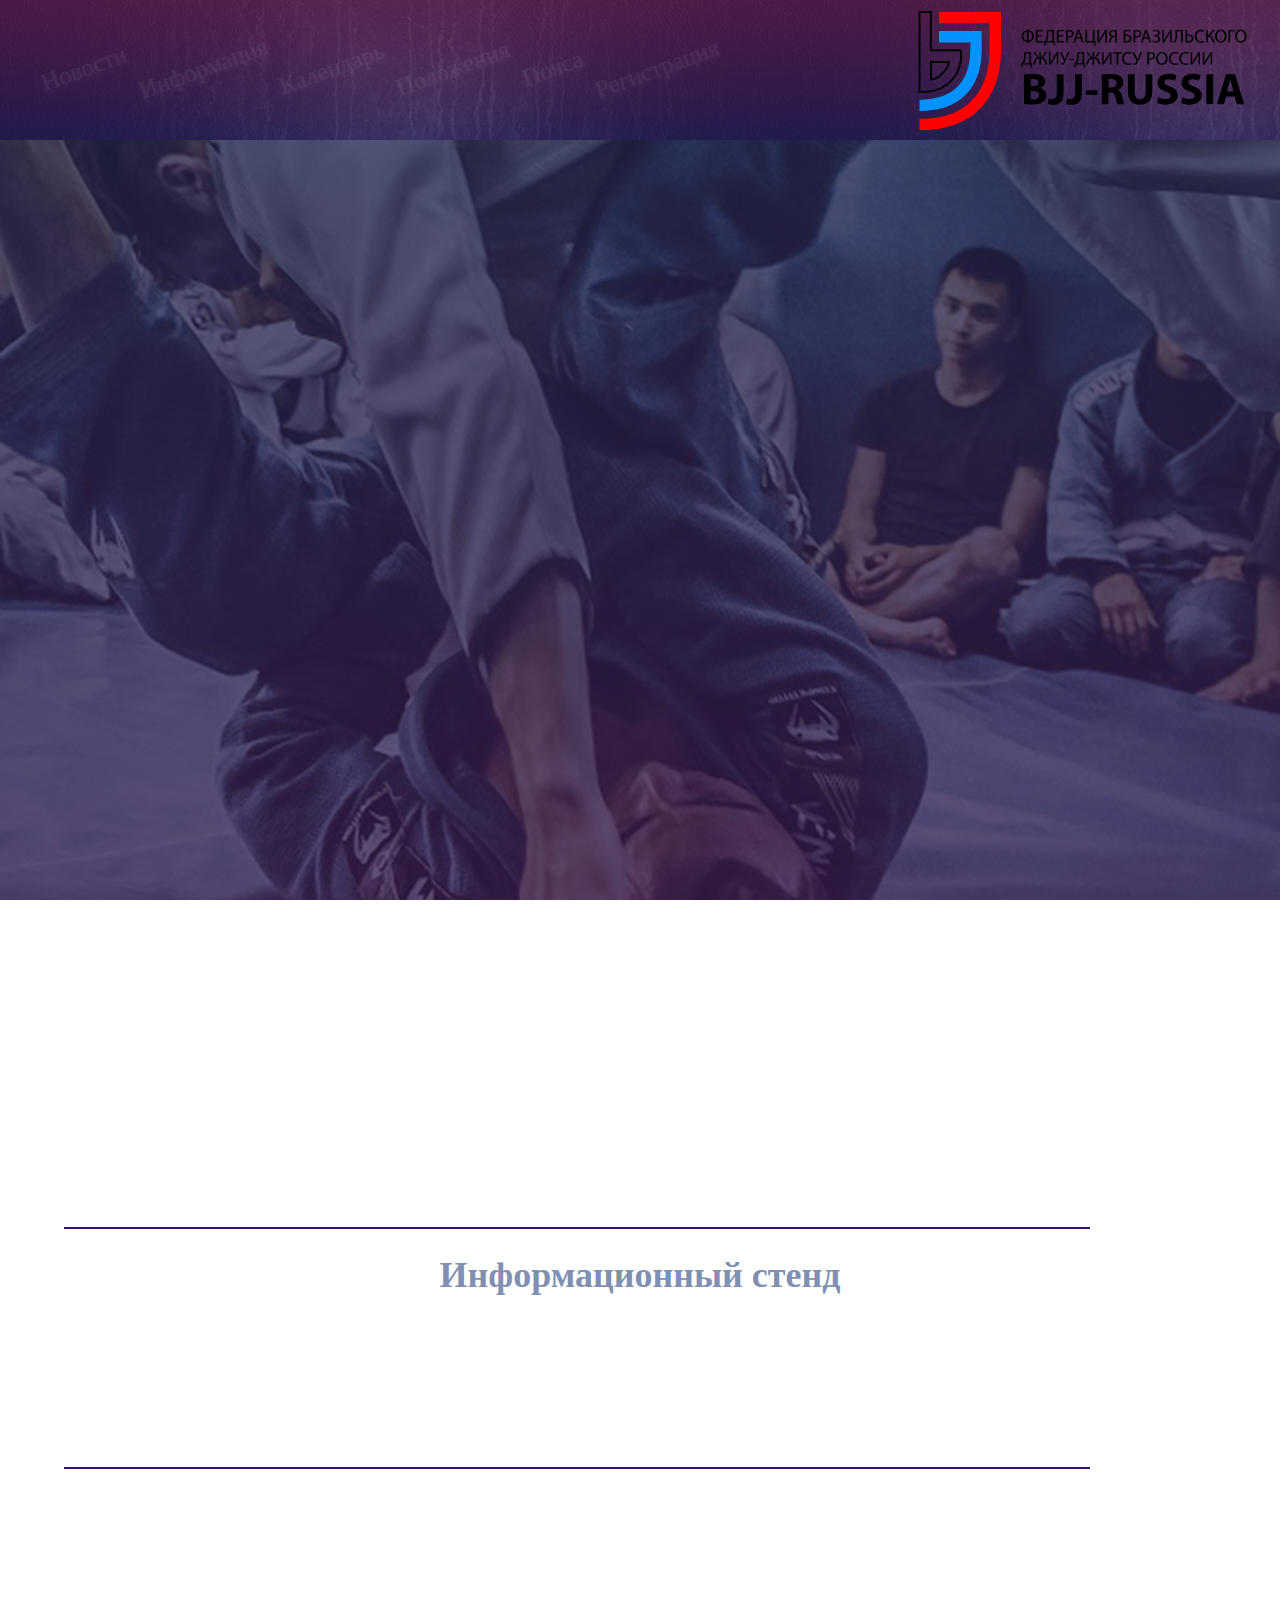
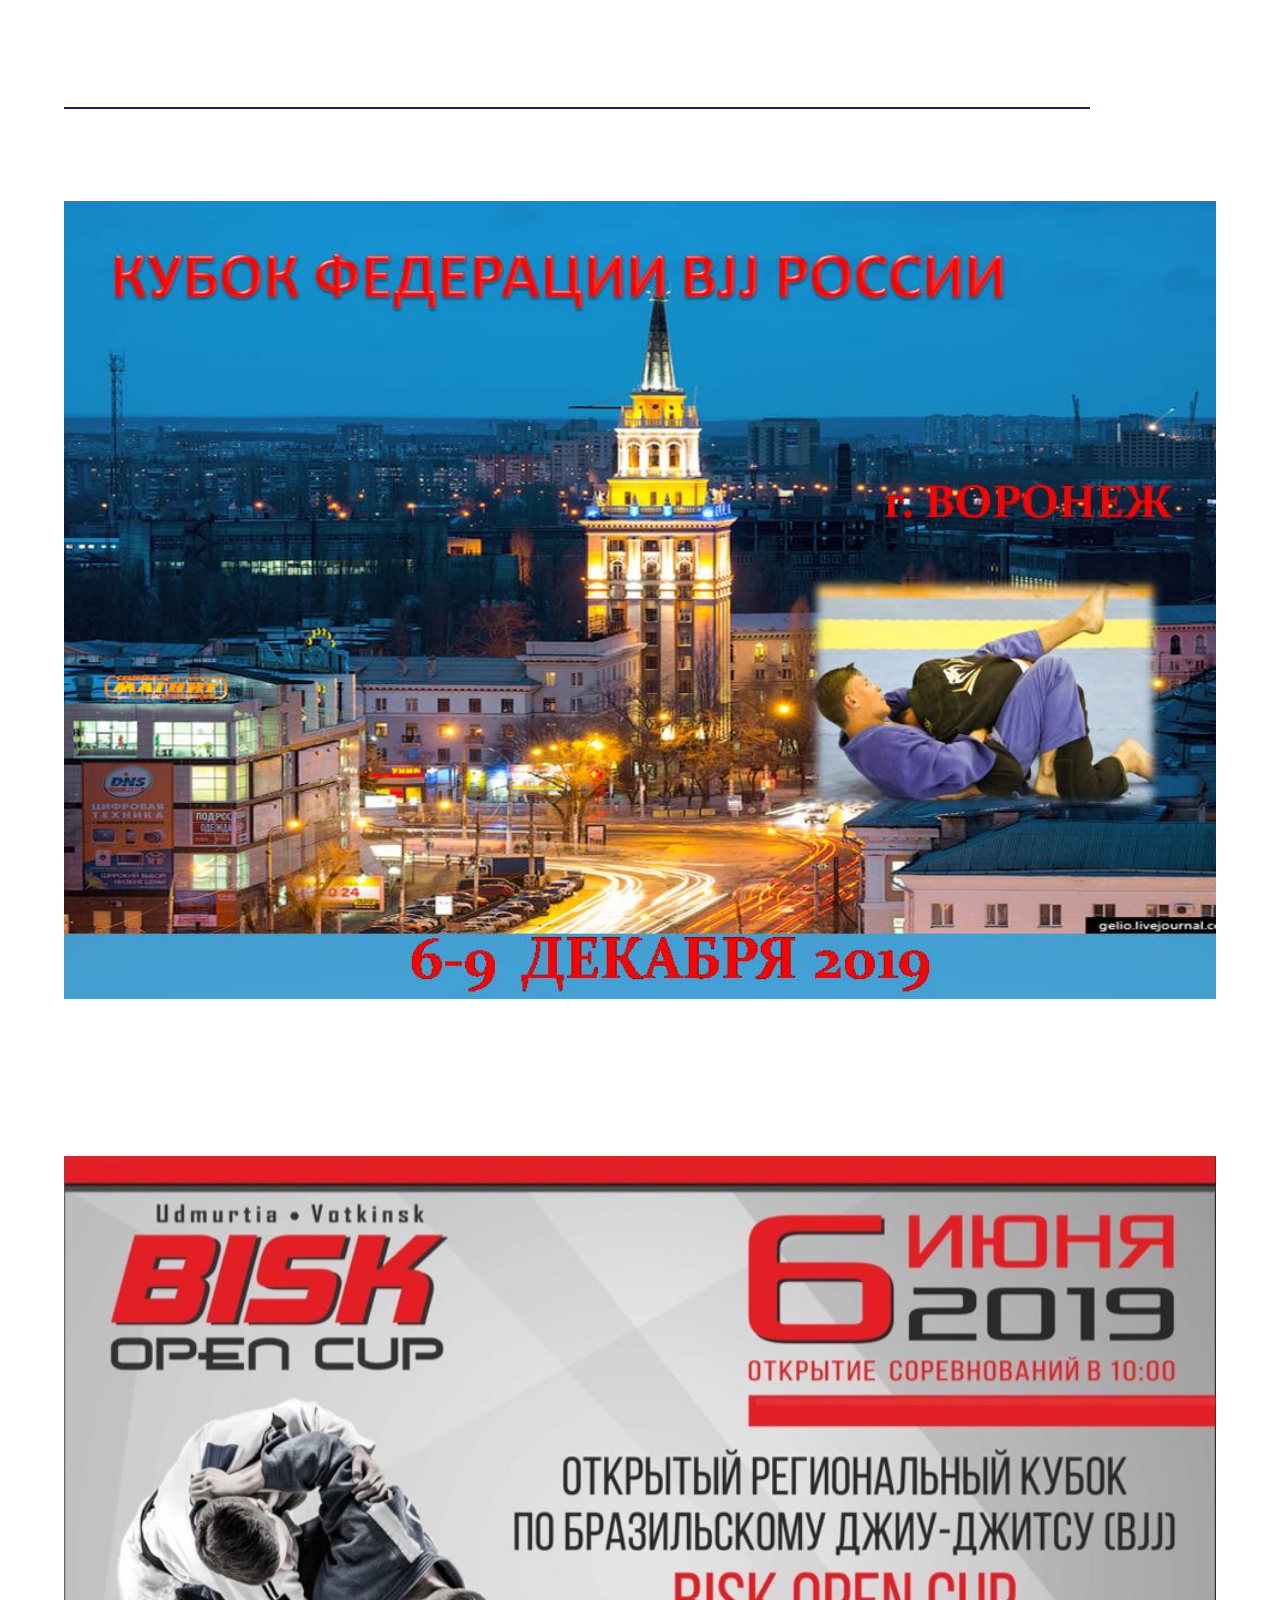
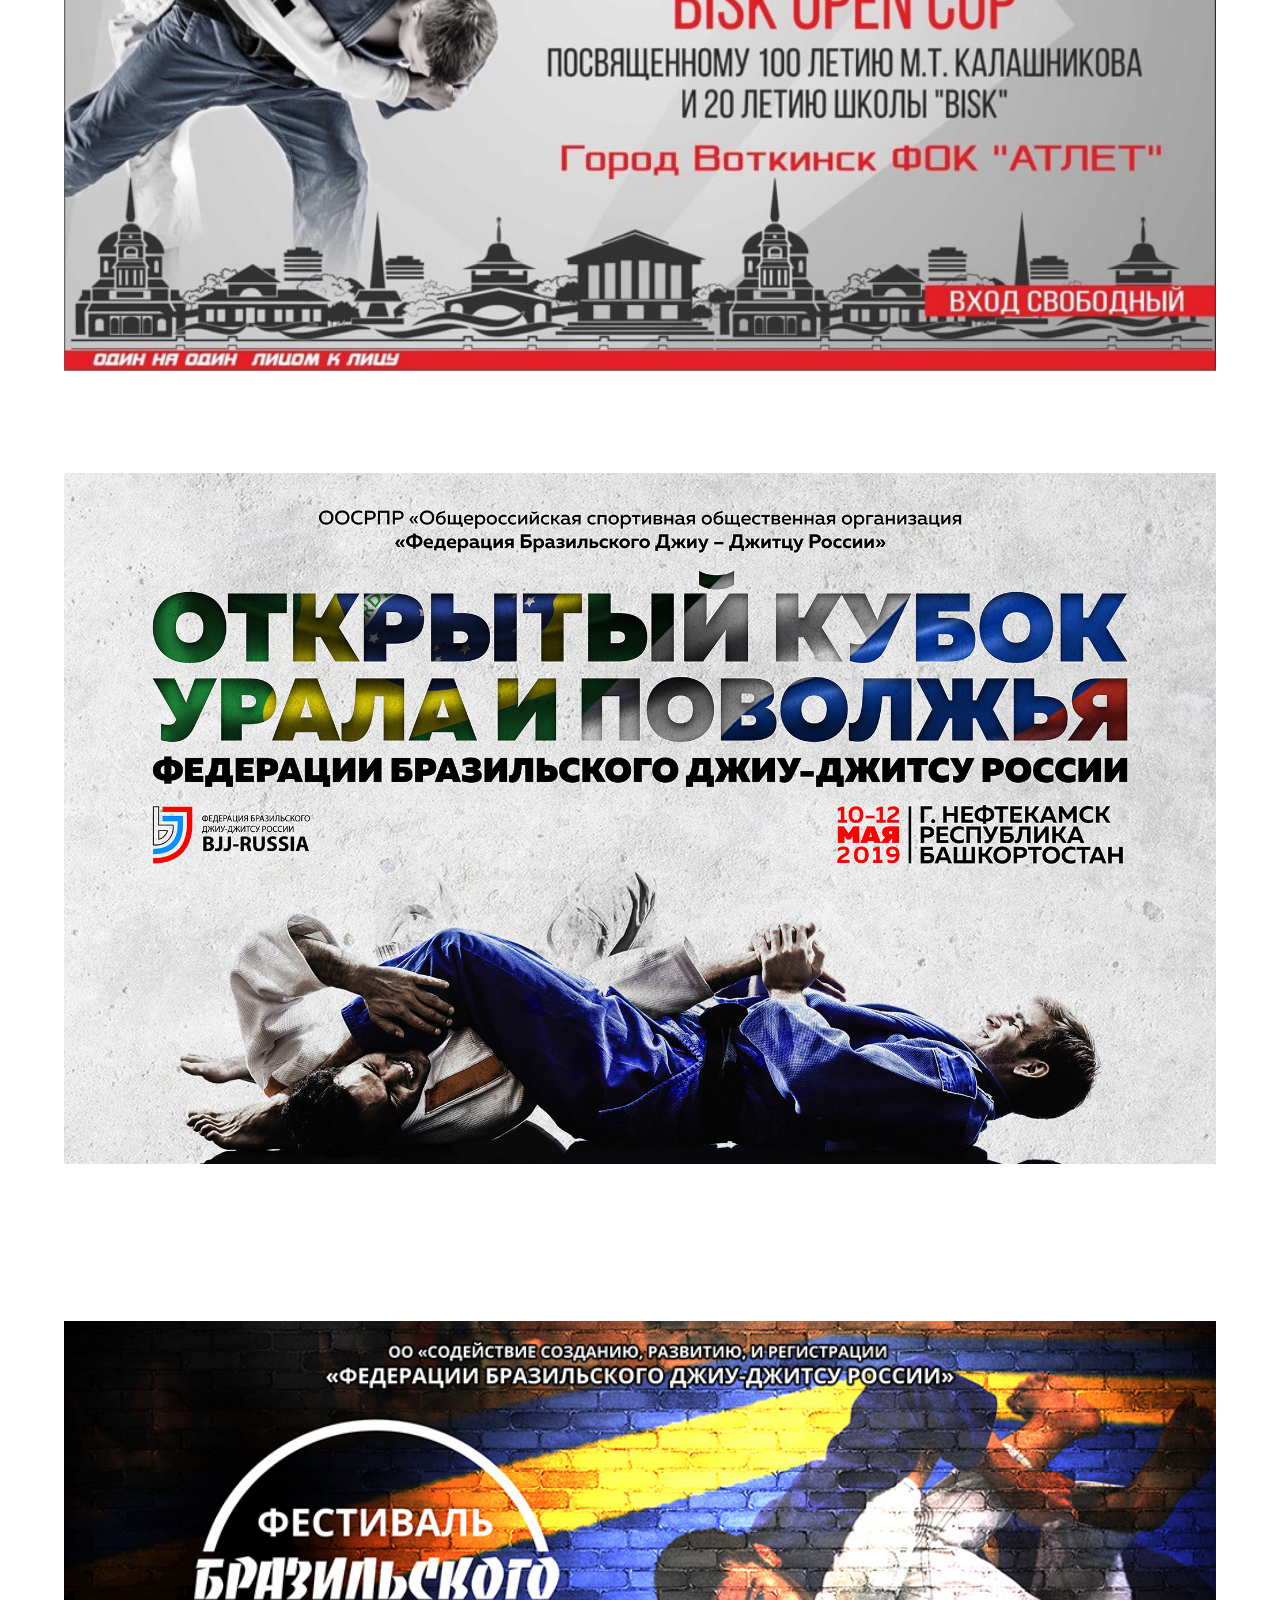
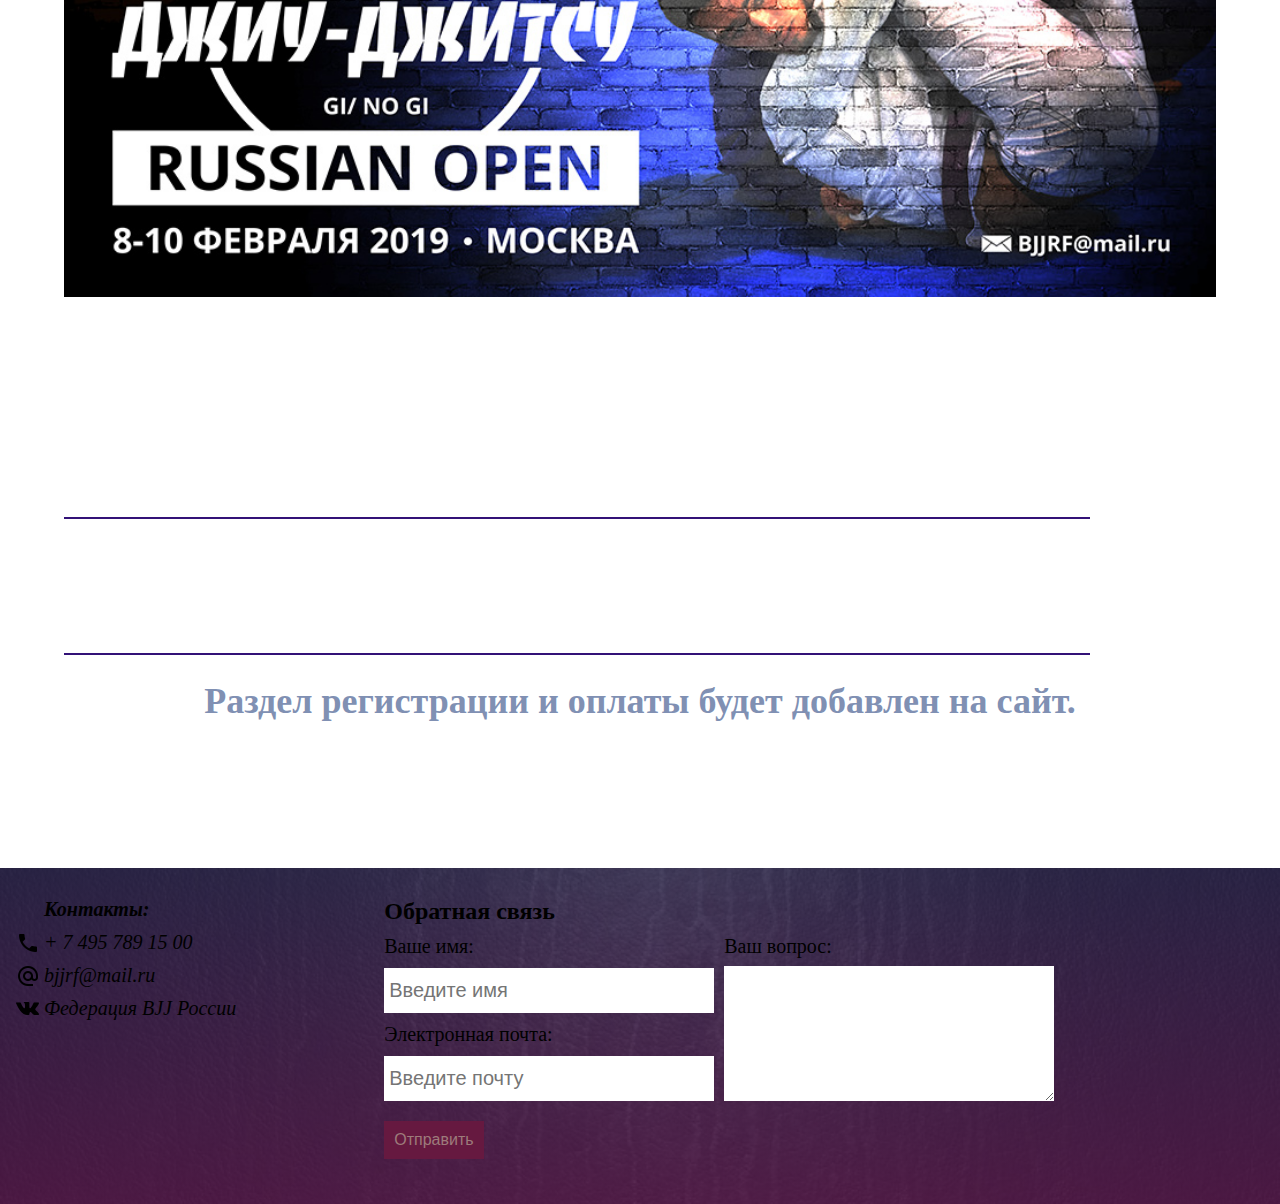
<file: index.html>
<!DOCTYPE html>
<html lang="en-US">
<head>
	<meta charset="UTF-8">
	<meta content="Nur" name="author">
	<meta content="BJJ, bjj, Бразильское джиу-джитсу, Бразильское джиу-джитсу в России, календарь bjj, положения bjj, пояса bjj, аттестация судей, федерация BJJ России" name="keywords">
	<meta content="Бразильское джиу-джитсу в России, все новости BJJ, календарь соревнований по BJJ в России" name="description">
	<meta content="width=device-width, initial-scale=1.0" name="viewport">
	<link href="stuffs/favicon.ico" rel="shortcut icon" type="image/x-icon">
	<title>Федерация BJJ России</title>
	<link href="style/style.css" rel="stylesheet">
	<link href="style/forBrowsers.css" rel="stylesheet" >
	<link href="style/media.css" rel="stylesheet">
	<script src="https://code.jquery.com/jquery-2.1.0.js"></script>
	<script src="https://ajax.googleapis.com/ajax/libs/jquery/2.2.0/jquery.min.js"></script>
	<!--[if IE 9]>
		<link href="style/style-for-old-ie.css" rel="stylesheet">
	<![endif]-->
	<!--[if IE 8]>
	<link href="style/style-for-old-ie.css" rel="stylesheet">
	<script
		src="https://code.jquery.com/jquery-1.9.1.min.js"
		integrity="sha256-wS9gmOZBqsqWxgIVgA8Y9WcQOa7PgSIX+rPA0VL2rbQ="
		crossorigin="anonymous">
	 </script>
	 <script src="script/html5shiv/html5shiv.js"></script>
	<![endif]-->
	<!--[if lte IE 7]>
   <div style="background-color: #3686BB; color: #fff; width: 100%; height: 100%; margin: 0; padding: 50px; box-sizing: border-box; position: fixed; top: 0; bottom: 0;left: 0; right: 0; font-size: 26px;">
      <p style="width: 80%; margin: auto;text-align: center;"> Приносим свои извинения. Данный сайт не может корректно работать в браузере "Internet Explorer" ниже 10(-й) версии.
           Пожалуйста, используйте другой более современный браузер или обновите ваш "Internet Explorer" до 10-11(-й) версии.</p>
   </div>
   <script>
        if(window.stop !== undefined) {
          window.stop();
        } else if (document.execCommand !== undefined) { // для IE
          document.execCommand("Stop", false);
        }
    </script>
	<![endif]-->
</head>
<body>
	<header class="header">
		<ul class="menu main-menu">
			<li class="menu__item">
				<a class="menu__link" href="news.html">Новости</a>
			</li>
			<li class="menu__item">
				<a class="menu__link" href="#infoDoc">Информация</a>
			</li>
			<li class="menu__item">
				<a class="menu__link" href="#calendar">Календарь</a>
			</li>
			<li class="menu__item">
				<a class="menu__link" href="#documents">Положения</a>
			</li>
			<li class="menu__item">
				<a class="menu__link" href="belts.html">Пояса</a>
			</li>
			<!-- временно не действителен
			<li class="menu__item">
				<a class="menu__link" href="#certification">Аттестация судей</a>
			</li>
		-->
			<li class="menu__item">
				<a class="menu__link" href="#registration">Регистрация</a>
			</li>
		</ul>
		<img class="header__image header__image_svg" alt="BJJ-logo" src="stuffs/bjj-logo.svg">
		<!--[if IE 8]>
		<img class="header__image" alt="BJJ-logo" src="stuffs/bjj-logo.png">
		<script>$('.header__image_svg').css('display', 'none');</script>
		<![endif]-->
	</header>
	<main class="site-main main-background">
		<div class="wrapper">
			<nav class="hamburger">
				<div class="hamburger-icon"></div>
				<ul class="hamburger__menu">
					<li class="hamburger__item">
						<a class="hamburger__link" href="news.html">Новости</a>
					</li>
					<li class="hamburger__item">
						<a class="hamburger__link" href="#infoDoc">Информация</a>
					</li>
					<li class="hamburger__item">
						<a class="hamburger__link" href="#calendar">Календарь</a>
					</li>
					<li class="hamburger__item">
						<a class="hamburger__link" href="#documents">Положения</a>
					</li>
					<li class="hamburger__item">
						<a class="hamburger__link" href="belts.html">Пояса</a>
					</li>
					<!-- временно не действителен
					<li class="hamburger__item">
						<a class="hamburger__link" href="#certification">Аттестация судей</a>
					</li>
				-->
					<li class="hamburger__item">
						<a class="hamburger__link" href="#feedback">Обратная связь</a>
					</li>
				</ul>
			</nav>
					<div class="news">
						<h1 class="title news__title">Последняя новость</h1>
						<img class="news__photo" alt="Новости Федерации BJJ России" src="stuffs/poster_Voronech.jpg">
						<p class="news__text">Приглашаем всех бойцов и команд, занимающихся искусством BJJ посетить Кубок Федерации BJJ России
							в городе Воронеж с 06.12.2019 г. по 08.12.2019 г. Состязания проводятся в личном зачѐте, по олимпийской системе с прямым выбыванием
								после первого поражения, согласно правилам. Победители и призѐры турнира, занявшие первые, вторые и третьи места – в каждой весовой и
								возрастной категориях, получают награды трѐх степеней (золото, серебро, бронза) и дипломы. Участие
								в турнире осуществляется только при наличии договора (оригинала) о страховании от
								несчастных случаев, жизни, и здоровья, который предоставляется в Мандатную комиссию на каждого участника.
								Не забывайте, что главное - это честная борьба по правилам.
								Все положение можно прочитать в документе формата PDF в разделе положений на главной странице.
						 </p><span class="news__show-anchor">Читать далее...<br></span>
						<div class="button news__button">
							<a class="button__link" href="news.html">Открыть все новости</a>
						</div>
					</div>
				<div class="delimiter"></div>
				<div class="infoDoc">
					<h2 class="title infoDoc__title"><a class="title__link" id="infoDoc">Информационный стенд</a></h2>
					<div class='link animate__link animate__link_doc'>
						<a href="stuffs/Информационное письмо Bjj.docx">Открыть информационное письмо</a>
					</div>
					<div class='link animate__link'>
						<a href="stuffs/Регламент Europe BJJ NO-GI Championship Feo 2019.doc" download>Скачать регламент BJJ</a>
					</div>
				</div>
				<div class="delimiter"></div>
				<div class="calendar">
					<h2 class="title calendar__title"><a class="title__link" id="calendar">Календарь</a></h2>
					<div class='link animate__link animate__link_doc'>
						<a href="stuffs/calendar.doc">Скачать файл DOC</a>
					</div>
					<div class='link animate__link'>
						<a href="stuffs/calendar.jpg">Открыть файл JPG</a>
					</div>
				</div>
				<div class="delimiter"></div>
				<div class="documents">
					<h2 class="title documents__title"><a class="title__link" id="documents">Положения</a></h2>
					<div class="documents__poster">
						<img src="stuffs/poster_Voronech.jpg" alt="Положение BJJ" />
					</div>
					<div class='link documents__link'>
						<a href="stuffs/Воронеж2019-положение.pdf">Открыть положение BJJ, Воронеж</a>
					</div>
					<div class="documents__poster documents__poster_1">
						<img src="stuffs/votkinsk_poster.jpg" alt="Положение BJJ" />
					</div>
					<div class='link documents__link documents__link_rus'>
						<a href="stuffs/votkinsk_polosheniye.jpg">Открыть постер BJJ, Воткинск</a>
					</div>
					<div class="documents__poster documents__poster_2">
						<img src="stuffs/poster2.jpg" alt="Положение BJJ" />
					</div>
					<div class='link documents__link documents__link_neftekamsk'>
						<a href="stuffs/BJJ-Нефтекамск.pdf">Открыть положение BJJ, Нефтекамск</a>
					</div>
					<div class="documents__poster documents__poster_3">
						<img src="stuffs/poster.jpg" alt="Положение BJJ" />
					</div>
					<div class='link documents__link documents__link_rus'>
						<a href="stuffs/%D0%BF%D0%BE%D0%BB%D0%BE%D0%B6%D0%B5%D0%BD%D0%B8%D0%B5-BJJ.jpg">Открыть положение на русском</a>
					</div>
					<div class='link documents__link documents__link_eng'>
						<a href="stuffs/%D0%BF%D0%BE%D0%BB%D0%BE%D0%B6%D0%B5%D0%BD%D0%B8%D0%B5-BJJ-eng.jpg">Open document in english</a>
					</div>
				</div>
				<div class="delimiter"></div>
				<div class="certification">
					<h2 class="title certification__title"><a class="title__link" id="certification">Аттестация судей.</a><br>
					Раздел начнет работать после аттестации.</h2>
				</div>
				<div class="delimiter"></div>
				<!-- когда будет добавлен способ оплаты
				<div class="registration">
				<h2 class = "title registration__title"><a class="title__link" id="registration">Регистрация.</a></h2>
				<p class = "registration__text">Регистрация на турнир по Бразильскому Джиу-джитсу.</p>
								<div class='btn btn_registration'>
						<a href="https://docs.google.com/forms/d/e/1FAIpQLSdsQrJQyLJkTb9v_FF_m4IzTc-4pgHKuBqKIlxa2zUv4MHeuA/viewform">Регистрация</a>
					</div>
					<p class = "registration__text">После отправки формы обязательно оплатите участие в турнире, иначе ваше участие не будет действительно.</p>
					<div class='btn btn_payment'>
						<a href="">Оплата участия</a>
					</div>
				</div>
			-->
				<div class="registration-opening">
					<h2 class = "title registration__title">
						<a class="title__link" id="registration">Раздел регистрации и оплаты будет добавлен на сайт.</a>
					</h2>
					<p class = "registration__text">Возможность подачи анкеты и оплаты с сайта будет скоро добавлена.</p>
				</div>
		</div>
	</main>
	<footer class="footer clearfix">
		<address class="contacts">
			<h2 class="contacts__part contacts__text">Контакты:</h2>
			<div class="contacts__part contacts__phone">
				+ 7 495 789 15 00
			</div>
			<div class="contacts__part contacts__mail">
				bjjrf@mail.ru
			</div>
			<div class="contacts__part contacts__vk">
				<a href="https://vk.com/bjj_russian_federation">Федерация BJJ России</a>
			</div>
		</address>
		<div class="feedback">
			<h2 class="feedback__title">Обратная связь</h2>
			<form method="post">
				<div class="form__block">
					<div class="form__part">
						Ваше имя:
					</div>
					<input name="name" placeholder="Введите имя" type="text" value="">
					<div class="form__part">
						Электронная почта:
					</div>
					<input name="email" placeholder="Введите почту" type="text">
				</div>
				<div class="form__block">
					<div class="form__part">
						Ваш вопрос:
					</div>
					<textarea cols="30" name="message" rows="5"></textarea>
				</div>
				<input type="submit" value="Отправить">
			</form>
		</div>
	</footer>
<script src="script/script.js"></script>
</body>
</html>
</file>
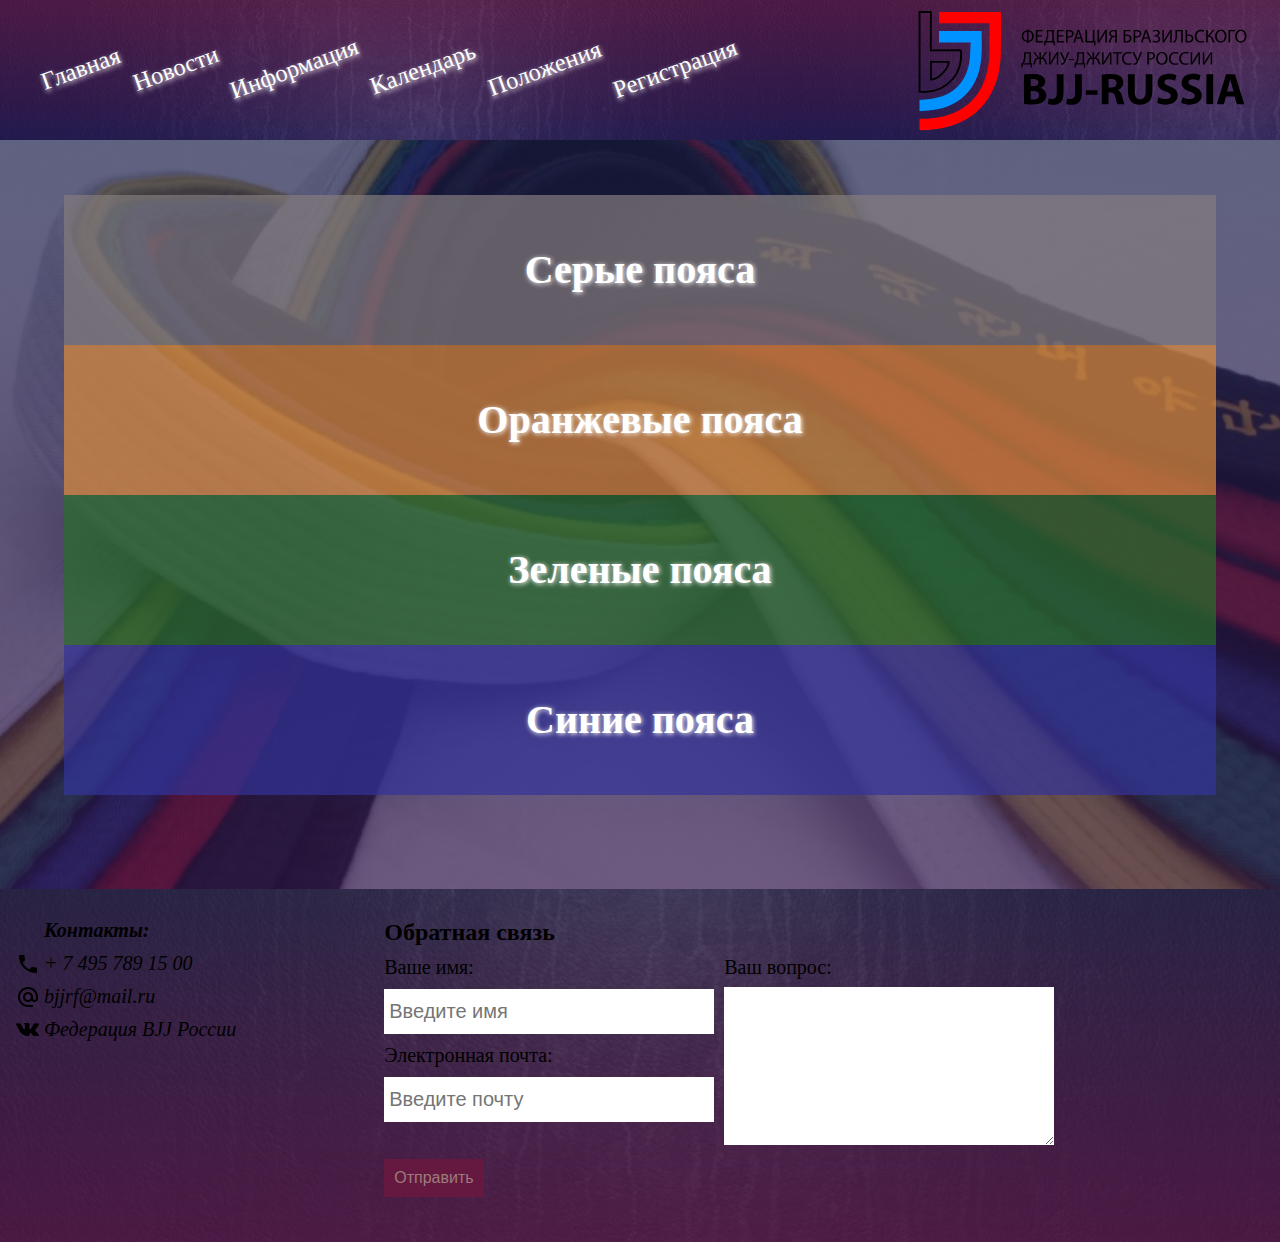
<file: belts.html>
<!DOCTYPE html>
<html lang="en-US">
<head>
	<meta charset="UTF-8">
	<meta content="Nur" name="author">
	<meta content="новости, bjj новости" name="keywords">
	<meta content="Новости BJJ России" name="description">
	<meta content="width=device-width, initial-scale=1.0" name="viewport">
	<link href="stuffs/favicon.ico" rel="shortcut icon" type="image/x-icon">
	<title>Федерация BJJ России</title>
	<link href="style/style.css" rel="stylesheet">
	<link rel="style/stylesheet" href="forBrowsers.css">
	<link href="style/media.css" rel="stylesheet">
	<script src="https://code.jquery.com/jquery-2.1.0.js"></script>
	<script src="https://ajax.googleapis.com/ajax/libs/jquery/2.2.0/jquery.min.js"></script>
	<!--[if IE 9]>
		<link href="style/style-for-old-ie.css" rel="stylesheet">
	<![endif]-->
	<!--[if IE 8]>
	<link href="style/style-for-old-ie.css" rel="stylesheet">
	<script
		src="https://code.jquery.com/jquery-1.9.1.min.js"
		integrity="sha256-wS9gmOZBqsqWxgIVgA8Y9WcQOa7PgSIX+rPA0VL2rbQ="
		crossorigin="anonymous">
	 </script>
	 <script src="script/html5shiv/html5shiv.js"></script>
	<![endif]-->
	<!--[if lte IE 7]>
   <div style="background-color: #3686BB; color: #fff; width: 100%; height: 100%; margin: 0; padding: 50px; box-sizing: border-box; position: fixed; top: 0; bottom: 0;left: 0; right: 0; font-size: 26px;">
      <p style="width: 80%; margin: auto;text-align: center;"> Приносим свои извинения. Данный сайт не может корректно работать в браузере "Internet Explorer" ниже 10(-й) версии.
           Пожалуйста, используйте другой более современный браузер или обновите ваш "Internet Explorer" до 10-11(-й) версии.</p>
   </div>
   <script>
        if(window.stop !== undefined) {
          window.stop();
        } else if (document.execCommand !== undefined) { // для IE
          document.execCommand("Stop", false);
        }
    </script>
	<![endif]-->
</head>
<body>
	<header class="header">
		<ul class="menu">
			<li class="menu__item">
				<a class="menu__link" href="index.html">Главная</a>
			</li>
			<li class="menu__item">
				<a class="menu__link" href="news.html">Новости</a>
			</li>
			<li class="menu__item">
				<a class="menu__link" href="index.html#infoDoc">Информация</a>
			</li>
			<li class="menu__item">
				<a class="menu__link" href="index.html#calendar">Календарь</a>
			</li>
			<li class="menu__item">
				<a class="menu__link" href="index.html#documents">Положения</a>
			</li>
			<!-- временно не действителен
			<li class="menu__item">
				<a class="menu__link" href="#certification">Аттестация судей</a>
			</li>
		-->
			<li class="menu__item">
				<a class="menu__link" href="#registration">Регистрация</a>
			</li>
		</ul>
		<img class="header__image header__image_svg" alt="BJJ-logo" src="stuffs/bjj-logo.svg">
		<!--[if IE 8]>
		<img class="header__image" alt="BJJ-logo" src="stuffs/bjj-logo.png">
		<script>$('.header__image_svg').css('display', 'none');</script>
		<![endif]-->
	</header>
	<section class='belt-background'>
		<div class="wrapper">
			<nav class="hamburger">
				<div class="hamburger-icon"></div>
				<ul class="hamburger__menu">
					<li class="hamburger__item">
						<a class="hamburger__link" href="index.html">Главная</a>
					</li>
					<li class="hamburger__item">
						<a class="hamburger__link" href="news.html">Новости</a>
					</li>
					<li class="hamburger__item">
						<a class="hamburger__link" href="index.html#infoDoc">Информация</a>
					</li>
					<li class="hamburger__item">
						<a class="hamburger__link" href="index.html#calendar">Календарь</a>
					</li>
					<li class="hamburger__item">
						<a class="hamburger__link" href="index.html#documents">Положения</a>
					</li>
					<!-- временно не действителен
					<li class="hamburger__item">
						<a class="hamburger__link" href="#certification">Аттестация судей</a>
					</li>
				-->
					<li class="hamburger__item">
						<a class="hamburger__link" href="#feedback">Обратная связь</a>
					</li>
				</ul>
			</nav>
			<div class="belts__wrap">
		    <div class="belt_container belts_gray">
		      <span class="belt__title belt__title_mistake-with-text-align">Серые пояса</span>
		    </div>
		    <table class="belts__table table_gray">
		      <tr>
		        <th>№</th>
		        <th>ФИО</th>
		        <th>NAME</th>
		        <th>Возраст</th>
		        <th>Дата аттестации</th>
		      </tr>
		      <tr>
		        <td>GR 0001</td>
		        <td>БОБРОВ ГЛЕБ ВИКТРОВИЧ </td>
		        <td>BOBROV GLEB</td>
		        <td>6</td>
		        <td>11.07.2019</td>
		      </tr>
		      <tr>
		        <td>GR 0002</td>
		        <td>ЗИАТДИНОВ ТАМЕРЛАН</td>
		        <td>ZIATDINOV TAMERLAN</td>
		        <td>6</td>
		        <td>11.07.2019</td>
		      </tr>
		    </table>
		    <div class="belt_container belts_orange">
		      <span class="belt__title">Оранжевые пояса</span>
		    </div>
		    <table class="belts__table table_orange">
		      <tr>
		        <th>№</th>
		        <th>ФИО</th>
		        <th>NAME</th>
		        <th>Возраст</th>
		        <th>Дата аттестации</th>
		      </tr>
		      <tr>
		        <td>OR 0001</td>
		        <td>ХАДИСОВ ИБРАГИМ </td>
		        <td>KHADISOV IBRAGIM</td>
		        <td>10</td>
		        <td>11.07.2019</td>
		      </tr>
		      <tr>
		        <td>0R 0002</td>
		        <td>МАГОМЕДОВ ИСМАИЛ</td>
		        <td>MAGOMEDOV ISMAIL</td>
		        <td>9</td>
		        <td>11.07.2019</td>
		      </tr>
		      <tr>
		        <td>0R 0003</td>
		        <td>АРСЛАНАЛИЕВ СИРАЖУТДИН </td>
		        <td>ARSLANALIEV SIRAZHUTDIN</td>
		        <td>9</td>
		        <td>11.07.2019</td>
		      </tr>
		      <tr>
		        <td>0R 0004</td>
		        <td>МУСАЛАЕВ РАМАЗАН</td>
		        <td>MUSALAEV RAMAZAN</td>
		        <td>10</td>
		        <td>11.07.2019</td>
		      </tr>
		      <tr>
		        <td>0R 0005</td>
		        <td>СОСЛАДИНОВ КУРБАН</td>
		        <td>SOSLADINOV KURBAN</td>
		        <td>10</td>
		        <td>11.07.2019</td>
		      </tr>
		      <tr>
		        <td>0R 0006</td>
		        <td>ДУЖАК МАКСИМ КОНСТАНТИНОВИЧ</td>
		        <td>DUZHAK MAKSIM</td>
		        <td>10</td>
		        <td>11.07.2019</td>
		      </tr>
		      <tr>
		        <td>0R 0007</td>
		        <td>ИВАНОВСКИЙ НИКИТА АЛЕКСАНДРОВИЧ </td>
		        <td>IVANOVSKIY NIKITA</td>
		        <td>13</td>
		        <td>11.07.2019</td>
		      </tr>
		    </table>
		    <div class="belt_container belts_green">
		      <span class="belt__title">Зеленые пояса</span>
		    </div>
		    <table class="belts__table table_green">
		      <tr>
		        <th>№</th>
		        <th>ФИО</th>
		        <th>NAME</th>
		        <th>Возраст</th>
		        <th>Дата аттестации</th>
		      </tr>
		      <tr>
		        <td>GRE 0001</td>
		        <td>ВЕЛИДЖАНОВ МУХАММАД</td>
		        <td>VELIDZHANOV MUKHAMMAD </td>
		        <td>12</td>
		        <td>11.07.2019</td>
		      </tr>
		      <tr>
		        <td>GRE 0002</td>
		        <td>ВЕЛИДЖАНОВ ЭЛЬДАР</td>
		        <td>VELIDZHANOV ELDAR</td>
		        <td>14</td>
		        <td>11.07.2019</td>
		      </tr>
		      <tr>
		        <td>GRE 0003</td>
		        <td>ГЮЛЬМАГОМЕДОВ ИСМАИЛ</td>
		        <td>GYULMAGOMEDOV ISMAIL</td>
		        <td>13</td>
		        <td>11.07.2019</td>
		      </tr>
		      <tr>
		        <td>GRE 0004</td>
		        <td>МУРАДХАНОВ ЮНУС</td>
		        <td>MURADHANOV YUNUS</td>
		        <td>11</td>
		        <td>11.07.2019</td>
		      </tr>
		      <tr>
		        <td>GRE 0005</td>
		        <td>АМИРОВ ТИМУР</td>
		        <td>AMIROV TIMUR</td>
		        <td>15</td>
		        <td>11.07.2019</td>
		      </tr>
		      <tr>
		        <td>GRE 0006</td>
		        <td>СУЛТАНОВ НАЖМУТДИН</td>
		        <td>SULTANOV NAZHMUTDIN</td>
		        <td>11</td>
		        <td>11.07.2019</td>
		      </tr>
		      <tr>
		        <td>GRE 0007</td>
		        <td>ГАСАНОВ МУСЛИМ</td>
		        <td>GASANOV MUSLIM</td>
		        <td>14</td>
		        <td>11.07.2019</td>
		      </tr>
		      <tr>
		        <td>GRE 0008</td>
		        <td>ДИХИЛОВ ДАВУД</td>
		        <td>DIKHILOV DAVUD</td>
		        <td>12</td>
		        <td>11.07.2019</td>
		      </tr>
		      <tr>
		        <td>GRE 0009</td>
		        <td>АБДУЛЛАЕВ АКБАР</td>
		        <td>ABDULLAEV AKBAR</td>
		        <td>12</td>
		        <td>11.07.2019</td>
		      </tr>
		      <tr>
		        <td>GRE 00010</td>
		        <td>БУКАРОВ РАМАЗАН</td>
		        <td>BUKAROV RAMAZAN</td>
		        <td>16</td>
		        <td>11.07.2019</td>
		      </tr>
		      <tr>
		        <td>GRE 00011</td>
		        <td>НУРАХМЕДОВ КУРБАН</td>
		        <td>NURAKHMEDOV KURBAN</td>
		        <td>16</td>
		        <td>11.07.2019</td>
		      </tr>
		      <tr>
		        <td>GRE 00012</td>
		        <td>ДЖАБРАИЛОВ МАГОМЕД</td>
		        <td>DZHABRAILOV MAGOMED </td>
		        <td>18</td>
		        <td>11.07.2019</td>
		      </tr>
		      <tr>
		        <td>GRE 00013</td>
		        <td>АГАМЕРЗОЕВ ФЕЙЗУЛЛАХ</td>
		        <td>AGAMERZOEV FEIZULLAKH</td>
		        <td>17</td>
		        <td>11.07.2019</td>
		      </tr>
		    </table>
		    <div class="belt_container belts_blue">
		      <span class="belt__title">Синие пояса</span>
		    </div>
		    <table class="belts__table table_blue">
		      <tr>
		        <th>№</th>
		        <th>ФИО</th>
		        <th>NAME</th>
		        <th>Возраст</th>
		        <th>Дата аттестации</th>
		      </tr>
		      <tr>
		        <td>BL 0001</td>
		        <td>ЛЯМЕТОВ ЭДГАР</td>
		        <td>LYAMETOV EDGAR</td>
		        <td>16</td>
		        <td>11.07.2019</td>
		      </tr>
		      <tr>
		        <td>BL 0002</td>
		        <td>АЙВАЗОВ САДИР</td>
		        <td>AYVAZOV SADIR</td>
		        <td>40</td>
		        <td>11.07.2019</td>
		      </tr>
		      <tr>
		        <td>BL 0003</td>
		        <td>БОРУХОВИЧ АЛЕКСЕЙ ЛЕОНИДОВИЧ </td>
		        <td>BORUKHOVICH ALEKSEY</td>
		        <td>37</td>
		        <td>11.07.2019</td>
		      </tr>
		      <tr>
		        <td>BL 0006</td>
		        <td>ЭКБЕРОВ ЭЙНАР КАВКАЗОВИЧ</td>
		        <td>EKBEROV EINAR</td>
		        <td>31</td>
		        <td>11.07.2019</td>
		      </tr>
		    </table>
		  </div>
		</div>
	</section>
	<footer class="footer clearfix">
		<address class="contacts">
			<h2 class="contacts__part contacts__text">Контакты:</h2>
			<div class="contacts__part contacts__phone">
				+ 7 495 789 15 00
			</div>
			<div class="contacts__part contacts__mail">
				bjjrf@mail.ru
			</div>
			<div class="contacts__part contacts__vk">
				<a href="https://vk.com/bjj_russian_federation">Федерация BJJ России</a>
			</div>
		</address>
		<div class="feedback">
			<h2 class="feedback__title">Обратная связь</h2>
			<form method="post">
				<div class="form__block">
					<div class="form__part">
						Ваше имя:
					</div>
					<input id="id" placeholder="Введите имя" type="text" value="">
					<div class="form__part">
						Электронная почта:
					</div>
					<input id="email" placeholder="Введите почту" type="text">
				</div>
				<div class="form__block">
					<div class="form__part">
						Ваш вопрос:
					</div>
					<textarea cols="30" id="message" rows="6"></textarea>
				</div>
				<input type="submit" value="Отправить">
			</form>
		</div>
	</footer>
<script src="script/script.js"></script>
</body>
</html>
</file>
<file: style/style.css>
* {
	margin: 0;
	padding: 0;
	border: 0;
}

.clearfix:after {
  content: "";
  clear: both;
  display: table;
}

.main-background {
	background: -o-linear-gradient(hsla(230, 50%, 20%, 0.7), hsla(270, 55%, 20%, 0.7))
	, url(../stuffs/background-image.jpg) center center;
	background: -webkit-gradient(linear, left top, left bottom, from(hsla(230, 50%, 20%, 0.7)), to(hsla(270, 55%, 20%, 0.7)))
	, url(../stuffs/background-image.jpg) center center;
	background: -moz-linear-gradient(hsla(230, 50%, 20%, 0.7), hsla(270, 55%, 20%, 0.7))
	, url(../stuffs/background-image.jpg) center center;
	background: linear-gradient(hsla(230, 50%, 20%, 0.7), hsla(270, 55%, 20%, 0.7))
	, url(../stuffs/background-image.jpg) center center;
	background-attachment: fixed;
	padding-top: 3.5%;
	padding-bottom: 5%;
}

.wrapper{
	width: 90vw;
	padding-top: 10px;
	padding-bottom: 30px;
	margin: 0 auto;
}

a {
	color: #000;
	text-decoration: none;
}

.button {
	display: inline-block;
	margin: 25px 0;
	padding: 10px 20px;
	background-color: rgba( 42, 34, 59, 0.7);
	color: #fff;
}

.button:hover {
	background-color: rgba( 42, 34, 59, 1);
	cursor: pointer;
}

.delimiter {
	width: 80vw;
	height: 0px;
	border: 1px solid rgba( 50, 17, 119, 1);
	margin: 25px 0;
}

header {
	width: 100%;
	height: 130px;
	padding-top: 10px;
	background: -o-linear-gradient(hsla(310, 55%, 30%, 0.6), hsla(250, 55%, 30%, 0.6)), url(../stuffs/header-bg.jpg);
	background: -webkit-gradient(linear, left top, left bottom, from(hsla(310, 55%, 30%, 0.6)), to(hsla(250, 55%, 30%, 0.6))), url(../stuffs/header-bg.jpg);
	background: linear-gradient(hsla(310, 55%, 30%, 0.6), hsla(250, 55%, 30%, 0.6)), url(../stuffs/header-bg.jpg);
}

.header__image {
	display: inline-block;
	float: right;
	position: relative;
	top: -20px;
	width: 383px;
	height: 170px;
	object-fit: cover;
}

.menu {
	float:left;
	list-style-type: none;
	padding-top: 21px;
	padding-bottom: 0;
	margin-left: 3%;
}

.main-menu {
	opacity: 0;
}

.menu__item {
	display: inline-block;
	height: 30px;
	-webkit-transform: skew(20deg, -20deg);
	-o-transform: skew(20deg, -20deg);
	-ms-transform: skew(20deg, -20deg);
	-moz-transform: skew(20deg, -20deg);
	transform: skew(20deg, -20deg);
	margin-top: 25px;
	text-shadow: 0px 2px 5px #fff;
	padding-left: 5px;
	padding-right: 5px;
}

.menu__item:hover {
	-webkit-transition: all 1s;
	-o-transition: all 1s;
	transition: all 1s;
	-webkit-transform: none;
	-ms-transform: none;
	-moz-transform: none;
	-o-transform: none;
	transform: none;
	padding: 0 10px;
}

.menu__link {
	font-size: 23px;
	color: #fff;
}

.hamburger {
	display: none;
	width: 120px;
	position: fixed;
	right: 0;
	top: 0;
	z-index: 10;
}

.hamburger__menu {
	list-style-type: none;
	display: none;
	position: relative;
	right: 30%;
}

.hamburger-icon {
	width: 64px;
	height: 64px;
	background: url(../stuffs/menu-icon.png) no-repeat;
	margin-bottom: -15px;
	cursor: pointer;
}

.hamburger__link {
	display: inline-block;
	color: hsla(270, 30%, 85%, 0.9);
	width: 120px;
	background-color: hsla(235, 35%, 40%, 0.5);
	border: 1px solid hsla(235, 35%, 60%, 0.9);
	border-top: 0.5px solid hsla(235, 35%, 60%, 0.9);
	border-bottom: 0.5px solid hsla(235, 35%, 60%, 0.9);
	padding: 10px;
}

.hamburger__link:hover {
	background-color: hsla(310, 40%, 40%, 0.5);
}

.title {
	font-size: 36px;
	color: hsl(220, 25%, 60%);
	text-align: center;
	margin: 25px auto;
}

.title__link {
	color: hsl(220, 25%, 60%);
}

.title__link:hover {
	color: inherit;
}

.news {
	position: relative;
	margin: 30px auto 0;
	width: 100%;
	box-sizing: border-box;
	background: #fff;
	padding: 10px 10%;
	border: 20px solid hsl(220, 50%, 30%);
}

.news__title .title__link {
	color: hsl(220, 45%, 30%);
}

.news__title .title__link:hover {
	color: hsl(220, 45%, 30%);
}

.news__photo {
	-o-object-fit: cover;
	object-fit: cover;
	width: 100%;
	height: 100%;
	border: 2px solid hsl(230, 45%, 35%);
}

.news__text {
	margin-top: 25px;
	width: 100%;
	color: hsl(220, 45%, 30%);
	font-size: 18px;
}

.news__text__medals {
	display: -webkit-box;
	display: -ms-flexbox;
	display: -webkit-flex;
	display: -moz-box;
	display: flex;
	-ms-flex-wrap: wrap;
	flex-wrap: wrap;
	margin: 20px auto;
}

.news__text__medals>span {
	margin: 4px 0;
}

.news__show-anchor {
	display: none;
	cursor: pointer;
	color: hsl(220, 45%, 30%);
}

.news__button {
	margin-top: 25px;
	background: hsl(220, 35%, 35%);
}

.news__button>.button__link {
	color: #fff;
}

.news__button:hover {
	background: hsl(220, 35%, 25%);
}

.calendar__title {
	opacity: 0;
}

.animate__link {
	position: relative;
	left: -100%;
}

.animate__link_doc {
	margin-bottom: -15px;
}

.link a {
	display: inline-block;
	margin: 0 0 30px;
	padding: 10px 20px 10px 30px;
	background-color: rgba( 42, 34, 59, 0.7);
	color: #fff;
	position: relative;
}

.link a:hover {
	background-color: rgba( 42, 34, 59, 1);
}

.link a:before {
	content: "";
	position: absolute;
	top: 5px;
	left: 0;
	width: 24px;
	height: 24px;
	background: url(../stuffs/sprites.png);
	background-position: -61px -61px;
}

.documents__title {
	opacity: 0;
}

.documents__poster {
	margin-bottom: 5vh;
}

.documents__poster img {
	-o-object-fit: cover;
	object-fit: cover;
	width: 100%;
	height: 100%;
}

.documents__link {
	position: relative;
	left: -100%;
	margin: 40px auto;
}

.documents__link_rus {
	margin-bottom: -15px;
}

.documents__link_eng {
	margin-bottom: -15px;
}

.belts, .certification {
	opacity: 0;
}

.certification {
	margin: 25px auto;
}

.registration__text {
	margin: 15px 15% 0;
	text-align: center;
	color: #fff;
	font-size: 24px;
}

.btn {
	margin: 50px auto;
	text-align: center;
}

.btn a {
	padding: 10px 15px;
	color: #fff;
	background: hsl(240, 20%, 70%);
	border-radius: 5px;
}

.btn a:hover {
	-webkit-box-shadow: 0 0 25px hsl(260, 70%, 45%);
	box-shadow: 0 0 25px hsl(260, 70%, 45%);
}

footer {
	-webkit-box-sizing: border-box;
	box-sizing: border-box;
	padding: 20px;
	width: 100%;
	background: -o-linear-gradient(hsla(250, 35%, 30%, 0.6), hsla(310, 55%, 30%, 0.6)), url(../stuffs/header-bg.jpg) repeat center center;
	background: -webkit-gradient(linear, left top, left bottom, from(hsla(250, 35%, 30%, 0.6)), to(hsla(310, 55%, 30%, 0.6))), url(../stuffs/header-bg.jpg) repeat center center;
	background: linear-gradient(hsla(250, 35%, 30%, 0.6), hsla(310, 55%, 30%, 0.6)), url(../stuffs/header-bg.jpg) repeat center center;
	background-size: cover;
}

.contacts__part {
	position: relative;
	margin: 10px 24px;
	font-size: 20px;
}

.contacts {
	float: left;
	margin-right: 10%;
}

.contacts__part:before {
	content: "";
	position: absolute;
	background: url(../stuffs/sprites.png) no-repeat;
	width: 24px;
	height: 24px;
	left: -28px;
	top: 0;
}

.contacts__phone:before {
	background-position: -113px -61px;
}

.contacts__mail:before {
	background-position: -216px -61px;
}

.contacts__vk:before {
	background-position: -163px -66px;
}

.contacts__vk a:hover {
	color: hsla(0, 40%, 50%, 0.8);
}

.feedback {
	margin-bottom: 25px;
}

form {
	display: -webkit-box;
	display: -ms-flexbox;
	display: -webkit-flex;
	display: -moz-box;
	display: flex;
	width: 55vw;
	-ms-flex-wrap: wrap;
	flex-wrap: wrap
}

.form__part {
	font-size: 20px;
}

.feedback__title {
	margin: 10px 0;
}

input[type="text"] {
	width: 25vw;
	padding: 11px 5px;
	color: hsla(0, 55%, 30%, 0.8);
	font-size: 20px;
	margin: 10px 10px 10px 0;
}

textarea {
	width: 25vw;
	margin-top: 8px;
	padding: 10px 5px;
	color: hsla(0, 55%, 30%, 0.8);
	font-size: 20px;
}

input[type="submit"] {
	padding: 10px;
	margin-top: 10px;
	background: hsla(330, 60%, 25%, 1);
	color: hsl(0, 15%, 55%);
	font-size: 16px;
}

input[type="submit"]:hover {
	background: hsla(330, 60%, 20%, 0.9);
	cursor: pointer;
}

/**
			BELTS
**/

.belt-background {
	background: -o-linear-gradient(hsla(230, 50%, 20%, 0.7), hsla(270, 55%, 20%, 0.7)), url(../stuffs/preloader-belts-image.jpg) repeat-y center center;
	background: -webkit-gradient(linear, left top, left bottom, from(hsla(230, 50%, 20%, 0.7)), to(hsla(270, 55%, 20%, 0.7))), url(../stuffs/preloader-belts-image.jpg) repeat-y center center;
	background: linear-gradient(hsla(230, 50%, 20%, 0.7), hsla(270, 55%, 20%, 0.7)), url(../stuffs/preloader-belts-image.jpg) repeat-y center center;
	background-attachment: fixed;
	background-size: cover;
	padding-top: 3.5%;
	padding-bottom: 5%;
}

.belt_container {
	width: 100%;
	height: 150px;
	text-align: center;
	cursor: pointer;
}

.belt__title{
	text-shadow: 1px 1px 5px;
	color: #fff;
	font-size: 40px;
	font-weight: bold;
	line-height: 150px;
}

.belt__title_mistake-with-text-align{
	position: relative;
}

.belts_gray {
	background: hsla(0, 3%, 50%, .7);
}

.belts_orange {
	background: hsla(30, 70%, 55%, .7);
}

.belts_green {
	background: hsla(120, 45%, 30%, .7);
}

.belts_blue {
	background: hsla(240, 50%, 40%, .7);
}

.belts__table {
	width: 100%;
	font-size: 1.2em;
}

table, tr, td, th {
	border: 1px solid black;
	border-collapse: collapse;
}

.table_gray {
	background: hsla(0, 3%, 50%, .7);
}

.table_orange {
	background: hsla(30, 70%, 55%, .7);
}

.table_green {
	background: hsla(120, 45%, 30%, .7);
}

.table_blue {
	background: hsla(240, 50%, 40%, .7);
}
</file>
<file: style/forBrowsers.css>
/*  for Opera >= 9.5  */

_:-o-prefocus, body:last-child .menu__item {
	display: inline-block;
	padding-left: 1%;
	padding-right: 1%;
}

_:-o-prefocus, body:last-child .header__BJJ-logo {
	display: inline-block;
	position: relative;
	float: right;
}

_:-o-prefocus, body:last-child .contacts {
	float: none;
}

_:-o-prefocus, body:last-child .feedback {
position: relative;
left: 50%;
top: -320%;
}

_:-o-prefocus, body:last-child input[type="text"]{
	width: 40%;
}

_:-o-prefocus, body:last-child textarea{
	width: 40%;
}

@media screen and (max-width:1235px) {
	_:-o-prefocus, body:last-child .menu__item {
		display: inline-block;
		padding-left: 0.4%;
		padding-right: 0.4%;
	}
}

@media screen and (max-width:1015px) {
	_:-o-prefocus, body:last-child form{
		width: 100%;
	}
  _:-o-prefocus, body:last-child input[type="text"]{
    width: 40%;
  }
  _:-o-prefocus, body:last-child textarea{
    width: 40%;
  }
}

@media screen and (max-width:580px) {
  _:-o-prefocus, body:last-child .feedback {
  top: 0;
  left: 0;
  }
}

/*  for Safari >= 7  */

@media \\0 screen {
  .menu__item {
  }
  .header__BJJ-logo {
  }
}

/* 6>= for Safari >= 5.1  */

_::-moz-svg-foreign-content, :root .menu{
  width: 100%;
}

_::-moz-svg-foreign-content, :root .menu__item {
  display: inline-block;
}

_::-moz-svg-foreign-content, :root .header__BJJ-logo{
  display: inline-block;
  position: absolute;
  top: 35px;
  right: 5%;
}

_::-moz-svg-foreign-content, :root form {
	width: 55%;
}

_::-moz-svg-foreign-content, :root input[type="text"]{
	width: 80%;
}

_::-moz-svg-foreign-content, :root textarea{
	width: 80%;
}

_::-moz-svg-foreign-content, :root input[type="submit"]{
  position: relative;
  top: 180px;
  right: 595%;
}

@media screen and (max-width:1200px) {
	_::-moz-svg-foreign-content, :root .menu__item a {
		font-size: 20px;
	}
  _::-moz-svg-foreign-content, :root .header__BJJ-logo{
    right: 0;
  }
}

@media screen and (max-width:1085px) {
  _::-moz-svg-foreign-content, :root .menu__item a {
		font-size: 19px;
	}
}

@media screen and (max-width:915px) {
  _::-moz-svg-foreign-content, :root footer{

  }
  _::-moz-svg-foreign-content, :root .feedback{

  }
  _::-moz-svg-foreign-content, :root .contacts{
    float: none;
  }
  _::-moz-svg-foreign-content, :root form{
    display: block;
  }
  _::-moz-svg-foreign-content, :root input[type="submit"]{
    top: 0;
    right: 0;
  }
  _::-moz-svg-foreign-content, :root .contacts{
    margin-left: 30%;
  }
  _::-moz-svg-foreign-content, :root .feedback{
    margin-left: 30%;
  }
}

@media screen and (max-width:615px) {
  _::-moz-svg-foreign-content, :root form {
  	width: 80%;
  }
  _::-moz-svg-foreign-content, :root .contacts{
    margin-left: 25%;
  }
  _::-moz-svg-foreign-content, :root .feedback{
    margin-left: 25%;
  }
}

/* ie <= 11  */

header, section, footer, aside, nav, main, article, figure {
  display: block;
}
</file>
<file: style/media.css>
@media screen and (max-width:1130px) {
	.menu__item a {
		font-size: 20px;
	}
}

@media screen and (max-width:1030px) {
	form {
		width: 30%;
	}
	textarea, input[type="text"] {
		width: 40vw;
	}
	.news__text {
		height: 125px;
		overflow: hidden;
	}
	.news__show-anchor {
		display: inline;
	}
	header {
		display: none;
	}
	.hamburger {
		display: block;
	}
}

@media screen and (max-width:580px) {
	.contacts, .feedback {
		float: none;
		margin-left: 25%;
	}
	.documents__poster img{
		width:100%;
		margin:0;
	}

	.belts__table{
			font-size: 5px;
	}
}

@media screen and (max-width:380px) {
	.contacts, .feedback {
		margin-left: 18%;
	}
	.belts__table{
			font-size: 1.5px;
	}
}

@media screen and (max-width: 767px) {

}

	/* news page  */

	.news-wrapper {
		width: 80vw;
		border-width: 8px;
	}

	.news {
		width: 90%;
	}

	.news__title{
		font-size: 24px;
	}

	/* belts page  */

	.belts__table{
			width: 100%;
			font-size: 10px;
	}
}
</file>
<file: style/style-for-old-ie.css>
/**
			MAIN PAGE
**/

.button {
	background-color: #2a223b;
}

.button:hover {
  -ms-filter:"progid:DXImageTransform.Microsoft.Alpha(Opacity=95)";
}

.delimiter {
	width: 100%;
	border: 1px solid #321177;
}

.main-background{
  background-image: url(../stuffs/background-image.jpg);
  background-position: center center;
}

.wrapper{
	width: 90%;
	margin: 0 auto;
}

header {
  background: #264073;
	background: hsl(220, 50%, 30%);
}

.menu__item {
  -ms-filter: "progid:DXImageTransform.Microsoft.Matrix(M11=1, M12=-0.1763269807084645, M21=0, M22=1, SizingMethod='auto expand')";
}

.news {
	margin: 30px auto 0;
	box-sizing: border-box;
	padding: 10px 10%;
	border: 20px solid #264073;
}

.news__title .title__link {
  color: #2a416f;
}

.title {
	color:#8091b3;
}

.title__link {
	color:#8091b3;
}

.news__photo {
	border: 2px solid #2a366f;
}

.news__text {
	color: #2a416f;
}

.link a {
	background-color: #2a223b;
}

.link a:hover {
	-ms-filter:"progid:DXImageTransform.Microsoft.Alpha(Opacity=90)";
}

footer {
  background: #264073;
	background: hsl(220, 50%, 30%);
  background-position: center center;
  background-size: cover;
}

.feedback {
	float: right;
  margin-right: 10px;
}

form {
	display: block;
  width: 100%;
}

.form__block{
  display: inline-block;
}

@media screen and (max-width:1035px) {
  .form__block {
  	display: block;
  }
}

@media screen and (max-width:680px) {
  .contacts, .feedback {
		float: none;
		margin-left: 25%;
	}
}

input[type="submit"] {
  display: block;
}

/**
			BELTS PAGE
**/

.belt-background {
	background: url(../stuffs/preloader-belts-image.jpg);
  background-position: center center;
	background-attachment: fixed;
	background-size: cover;
}


.belts_gray {
  background: #837c7c;
	background: hsla(0, 3%, 50%, .95);
  -ms-filter:"progid:DXImageTransform.Microsoft.Alpha(Opacity=95)";
}

.belts_orange {
  background: #dd8c3c;
	background: hsla(30, 70%, 55%, .95);
  -ms-filter:"progid:DXImageTransform.Microsoft.Alpha(Opacity=95)";
}

.belts_green {
  background: #2a6f2a;
	background: hsla(120, 45%, 30%, .95);
  -ms-filter:"progid:DXImageTransform.Microsoft.Alpha(Opacity=95)";
}

.belts_blue {
  background: #333399;
	background: hsla(240, 50%, 40%, .95);
  -ms-filter:"progid:DXImageTransform.Microsoft.Alpha(Opacity=95)";
}

.table_gray {
	background: #837c7c;
  -ms-filter:"progid:DXImageTransform.Microsoft.Alpha(Opacity=95)";
}

.table_orange {
	background: #dd8c3c;
  -ms-filter:"progid:DXImageTransform.Microsoft.Alpha(Opacity=95)";
}

.table_green {
	background: #2a6f2a;
  -ms-filter:"progid:DXImageTransform.Microsoft.Alpha(Opacity=95)";
}

.table_blue {
	background: #333399;
  -ms-filter:"progid:DXImageTransform.Microsoft.Alpha(Opacity=95)";
}
</file>
